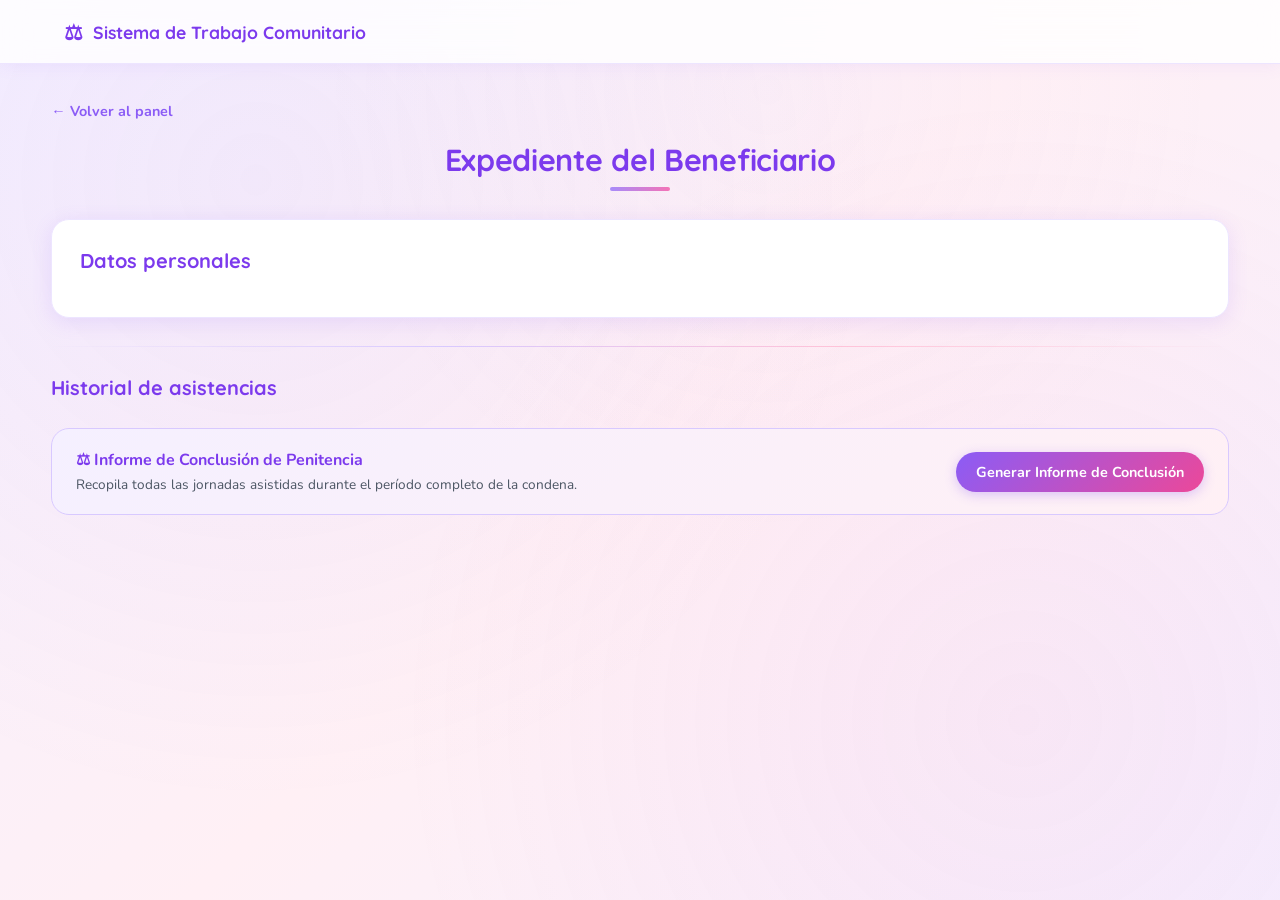
<file: frontend/beneficiario.html>
<!DOCTYPE html>
<html lang="es">
<head>
  <meta charset="UTF-8">
  <meta name="viewport" content="width=device-width, initial-scale=1.0">
  <title>Expediente del Beneficiario</title>
  <link rel="stylesheet" href="css/styles.css">
  <style>
    .mes-card { animation: fadeUp 0.3s ease both; }
    @keyframes fadeUp {
      from { opacity:0; transform:translateY(10px); }
      to   { opacity:1; transform:translateY(0); }
    }
  </style>
</head>
<body>

  <nav class="navbar">
    <a class="navbar-brand" href="index.html">Sistema de Trabajo Comunitario</a>
  </nav>

  <div class="container">

    <a href="index.html" class="volver">← Volver al panel</a>

    <h1>Expediente del Beneficiario</h1>

    <div class="card" style="margin-bottom:24px;">
      <h2 style="margin-bottom:16px;">Datos personales</h2>
      <div id="datos_beneficiario" class="datos-grid"></div>
    </div>

    <hr>

    <h2>Historial de asistencias</h2>

    <div id="historial_beneficiario"></div>

    <div class="banner-conclusion">
      <div class="banner-conclusion-texto">
        <strong>⚖ Informe de Conclusión de Penitencia</strong>
        <p>Recopila todas las jornadas asistidas durante el período completo de la condena.</p>
      </div>
      <button class="btn-conclusion" onclick="generarInformeConclusion()">
        Generar Informe de Conclusión
      </button>
    </div>

  </div>

  <script src="js/app.js"></script>
</body>
</html>
</file>
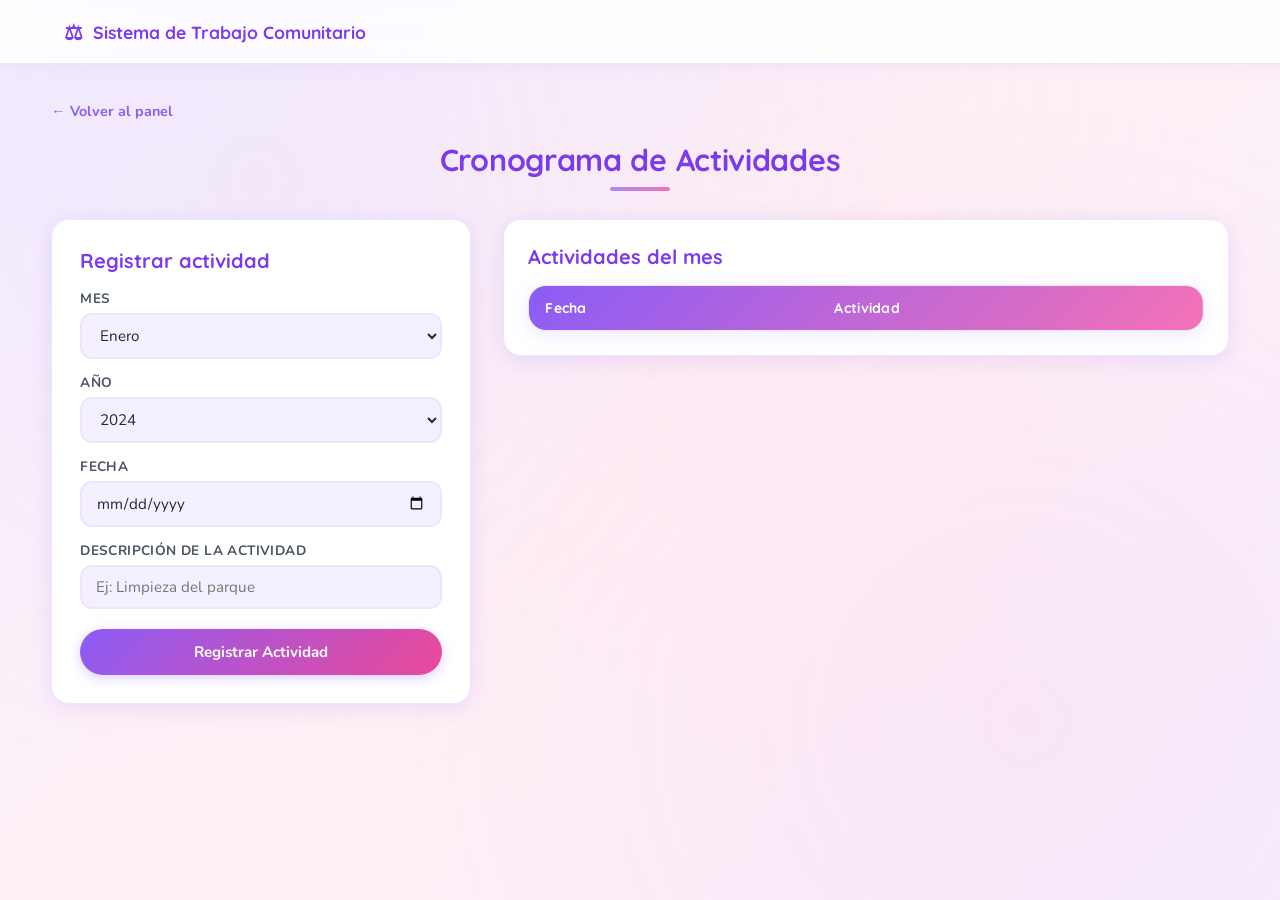
<file: frontend/cronograma.html>
<!DOCTYPE html>
<html lang="es">
<head>
  <meta charset="UTF-8">
  <meta name="viewport" content="width=device-width, initial-scale=1.0">
  <title>Cronograma de Actividades</title>
  <link rel="stylesheet" href="css/styles.css">
</head>
<body>

  <nav class="navbar">
    <a class="navbar-brand" href="index.html">Sistema de Trabajo Comunitario</a>
  </nav>

  <div class="page">

    <a href="index.html" class="volver">← Volver al panel</a>

    <h1>Cronograma de Actividades</h1>

    <div class="container_grid">

      <!-- FORMULARIO -->
      <div class="card formulario">

        <h2>Registrar actividad</h2>

        <label>Mes</label>
        <select id="mes">
          <option value="1">Enero</option>
          <option value="2">Febrero</option>
          <option value="3">Marzo</option>
          <option value="4">Abril</option>
          <option value="5">Mayo</option>
          <option value="6">Junio</option>
          <option value="7">Julio</option>
          <option value="8">Agosto</option>
          <option value="9">Septiembre</option>
          <option value="10">Octubre</option>
          <option value="11">Noviembre</option>
          <option value="12">Diciembre</option>
        </select>

        <label>Año</label>
        <select id="anio"></select>

        <label>Fecha</label>
        <input type="date" id="fecha">

        <label>Descripción de la actividad</label>
        <input id="actividad" placeholder="Ej: Limpieza del parque">

        <button class="btn_principal" onclick="registrarActividad()">
          Registrar Actividad
        </button>

      </div>

      <!-- TABLA -->
      <div class="tabla_panel">

        <h2 id="titulo_tabla">Actividades del mes</h2>

        <div class="tabla-wrap">
          <table>
            <thead>
              <tr>
                <th>Fecha</th>
                <th>Actividad</th>
              </tr>
            </thead>
            <tbody id="tabla_actividades"></tbody>
          </table>
        </div>

      </div>

    </div>

  </div>

  <script src="js/app.js"></script>
</body>
</html>
</file>
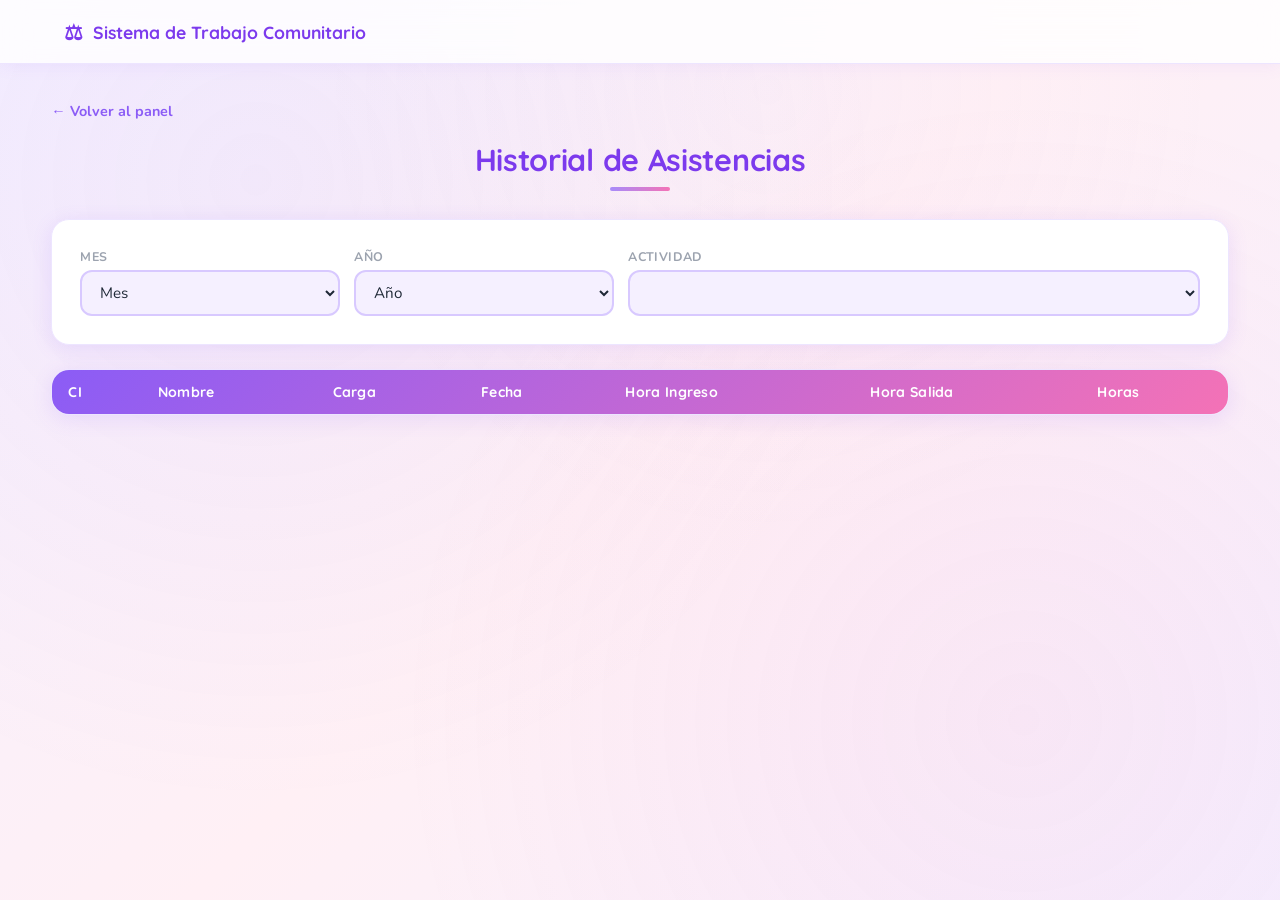
<file: frontend/historial.html>
<!DOCTYPE html>
<html lang="es">
<head>
  <meta charset="UTF-8">
  <meta name="viewport" content="width=device-width, initial-scale=1.0">
  <title>Historial de Asistencias</title>
  <link rel="stylesheet" href="css/styles.css">
</head>
<body>

  <nav class="navbar">
    <a class="navbar-brand" href="index.html">Sistema de Trabajo Comunitario</a>
  </nav>

  <div class="container">

    <a href="index.html" class="volver">← Volver al panel</a>

    <h1>Historial de Asistencias</h1>

    <div class="card" style="margin-bottom:24px;">
      <div style="display:flex; flex-wrap:wrap; gap:14px; align-items:flex-end;">

        <div>
          <label style="display:block; font-size:0.78rem; font-weight:700; text-transform:uppercase;
                        letter-spacing:0.4px; color:var(--gris-400); margin-bottom:5px;">Mes</label>
          <select id="mes_historial" class="select_actividad">
            <option value="">Mes</option>
            <option value="1">Enero</option>
            <option value="2">Febrero</option>
            <option value="3">Marzo</option>
            <option value="4">Abril</option>
            <option value="5">Mayo</option>
            <option value="6">Junio</option>
            <option value="7">Julio</option>
            <option value="8">Agosto</option>
            <option value="9">Septiembre</option>
            <option value="10">Octubre</option>
            <option value="11">Noviembre</option>
            <option value="12">Diciembre</option>
          </select>
        </div>

        <div>
          <label style="display:block; font-size:0.78rem; font-weight:700; text-transform:uppercase;
                        letter-spacing:0.4px; color:var(--gris-400); margin-bottom:5px;">Año</label>
          <select id="anio_historial" class="select_actividad"></select>
        </div>

        <div style="flex:1; min-width:220px;">
          <label style="display:block; font-size:0.78rem; font-weight:700; text-transform:uppercase;
                        letter-spacing:0.4px; color:var(--gris-400); margin-bottom:5px;">Actividad</label>
          <select id="actividad_historial" class="select_actividad" style="width:100%;"></select>
        </div>

      </div>
    </div>

    <div class="tabla-wrap">
      <table>
        <thead>
          <tr>
            <th>CI</th>
            <th>Nombre</th>
            <th>Carga</th>
            <th>Fecha</th>
            <th>Hora Ingreso</th>
            <th>Hora Salida</th>
            <th>Horas</th>
          </tr>
        </thead>
        <tbody id="tabla_historial"></tbody>
      </table>
    </div>

  </div>

  <script src="js/app.js"></script>
</body>
</html>
</file>
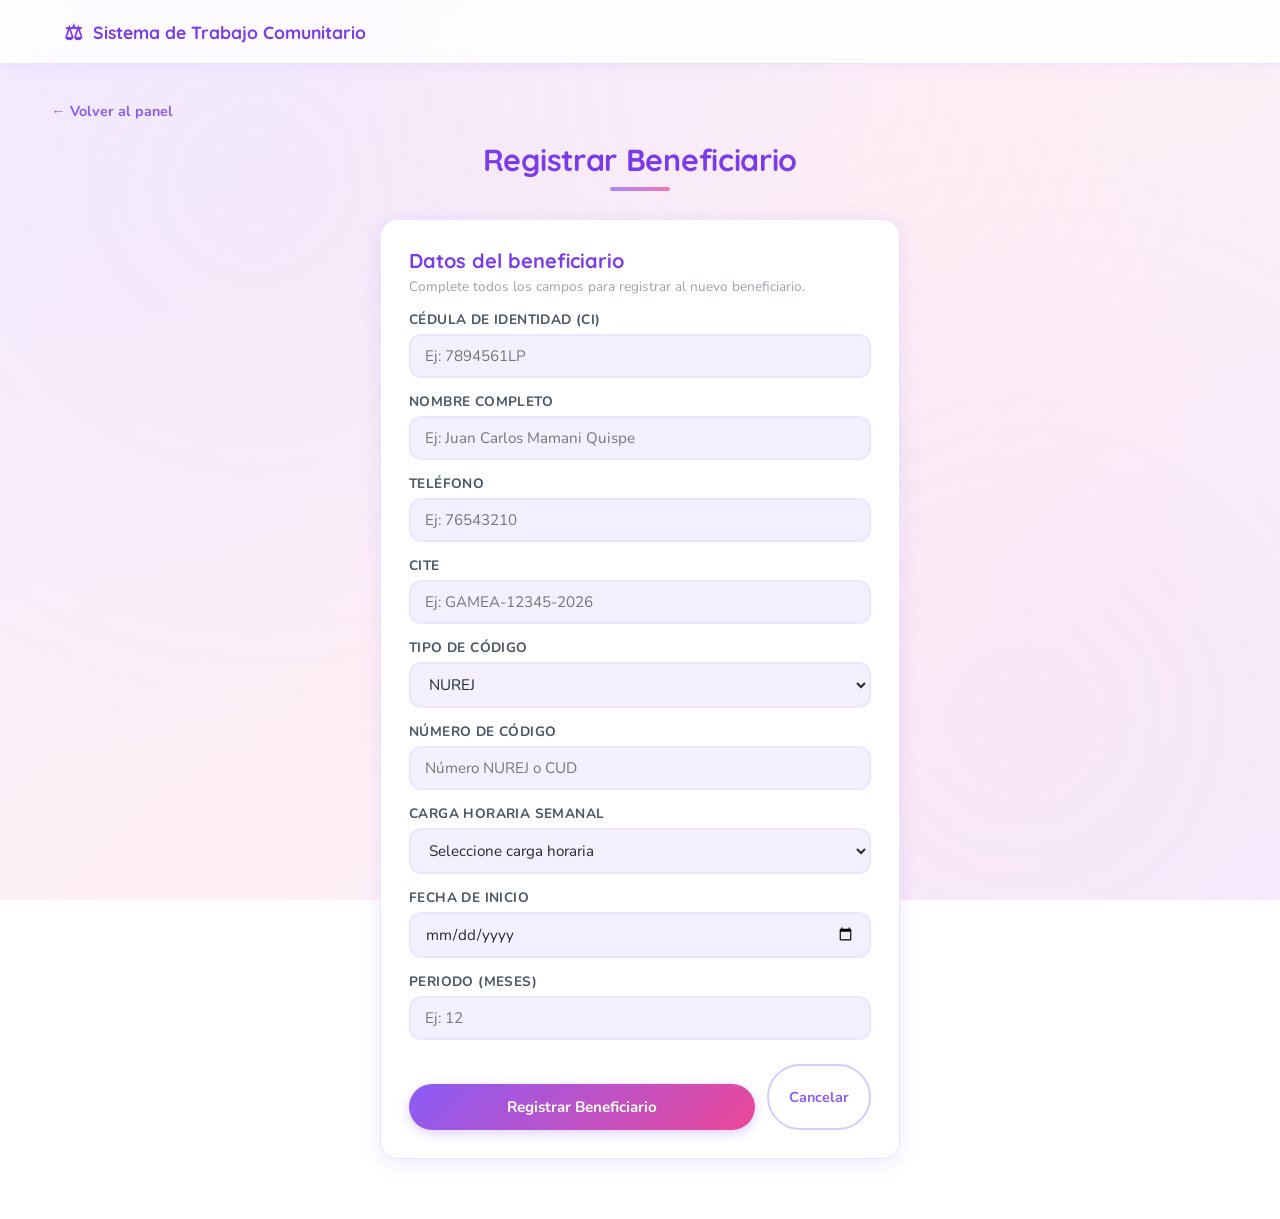
<file: frontend/nuevo_beneficiario.html>
<!DOCTYPE html>
<html lang="es">
<head>
  <meta charset="UTF-8">
  <meta name="viewport" content="width=device-width, initial-scale=1.0">
  <title>Registrar Beneficiario</title>
  <link rel="stylesheet" href="css/styles.css">
</head>
<body>

  <nav class="navbar">
    <a class="navbar-brand" href="index.html">Sistema de Trabajo Comunitario</a>
  </nav>

  <div class="container">

    <a href="index.html" class="volver">← Volver al panel</a>

    <h1>Registrar Beneficiario</h1>

    <div style="max-width:520px; margin:0 auto;">
      <div class="card formulario">

        <h2 style="margin-bottom:4px;">Datos del beneficiario</h2>
        <p style="font-size:0.85rem; color:var(--gris-400); margin-bottom:8px;">
          Complete todos los campos para registrar al nuevo beneficiario.
        </p>

        <label>Cédula de Identidad (CI)</label>
        <input id="ci" placeholder="Ej: 7894561LP">

        <label>Nombre completo</label>
        <input id="nombre" placeholder="Ej: Juan Carlos Mamani Quispe">

        <label>Teléfono</label>
        <input id="telefono" placeholder="Ej: 76543210">

        <label>CITE</label>
        <input id="cite" placeholder="Ej: GAMEA-12345-2026">

        <label>Tipo de código</label>
        <select id="tipo_codigo">
          <option value="NUREJ">NUREJ</option>
          <option value="CUD">CUD</option>
        </select>

        <label>Número de código</label>
        <input id="codigo" placeholder="Número NUREJ o CUD">

        <label>Carga horaria semanal</label>
        <select id="carga">
          <option value="" disabled selected>Seleccione carga horaria</option>
          <option value="4">4 horas</option>
          <option value="6">6 horas</option>
          <option value="8">8 horas</option>
          <option value="16">16 horas</option>
        </select>

        <label>Fecha de inicio</label>
        <input type="date" id="fecha">

        <label>Periodo (meses)</label>
        <input id="periodo" type="number" placeholder="Ej: 12">

        <div style="display:flex; gap:12px; margin-top:24px;">
          <button class="btn_principal" style="flex:1;" onclick="registrarBeneficiario()">
            Registrar Beneficiario
          </button>
          <a href="index.html" class="btn_secundario">Cancelar</a>
        </div>

      </div>
    </div>

  </div>

  <script src="js/app.js"></script>
</body>
</html>
</file>
<file: frontend/css/styles.css>
/* ============================================================
   SISTEMA DE CONTROL DE TRABAJO COMUNITARIO
   Paleta: lila bebé + rosa suave
   ============================================================ */

@import url('https://fonts.googleapis.com/css2?family=Nunito:wght@400;500;600;700;800&family=Quicksand:wght@400;500;600;700&display=swap');

/* ── Variables ───────────────────────────────────────────── */
:root {
  --lila-50:   #f5f0ff;
  --lila-100:  #ede5ff;
  --lila-200:  #d8c9ff;
  --lila-400:  #a78bfa;
  --lila-500:  #8b5cf6;
  --lila-600:  #7c3aed;

  --rosa-50:   #fff0f5;
  --rosa-100:  #ffe4ee;
  --rosa-200:  #ffc2d8;
  --rosa-400:  #f472b6;
  --rosa-500:  #ec4899;
  --rosa-600:  #db2777;

  --blanco:    #ffffff;
  --gris-50:   #fafafa;
  --gris-100:  #f3f4f6;
  --gris-200:  #e5e7eb;
  --gris-400:  #9ca3af;
  --gris-600:  #4b5563;
  --gris-800:  #1f2937;

  --sombra-sm: 0 2px 8px rgba(139,92,246,0.10);
  --sombra-md: 0 4px 20px rgba(139,92,246,0.14);
  --sombra-lg: 0 8px 32px rgba(139,92,246,0.18);

  --radio:     12px;
  --radio-lg:  18px;
  --transicion: 0.2s ease;
}

/* ── Reset & Base ────────────────────────────────────────── */
*, *::before, *::after { box-sizing: border-box; margin: 0; padding: 0; }

body {
  font-family: 'Nunito', sans-serif;
  background: linear-gradient(135deg, #f5f0ff 0%, #fff0f5 50%, #f5f0ff 100%);
  background-attachment: fixed;
  color: var(--gris-800);
  min-height: 100vh;
}

/* Textura sutil de fondo */
body::before {
  content: '';
  position: fixed;
  inset: 0;
  background-image:
    radial-gradient(circle at 20% 20%, rgba(167,139,250,0.08) 0%, transparent 50%),
    radial-gradient(circle at 80% 80%, rgba(244,114,182,0.08) 0%, transparent 50%),
    radial-gradient(circle at 60% 10%, rgba(216,201,255,0.06) 0%, transparent 40%);
  pointer-events: none;
  z-index: 0;
}

/* ── Contenedor principal ────────────────────────────────── */
.container, .page {
  position: relative;
  z-index: 1;
  width: 92%;
  max-width: 1200px;
  margin: 0 auto;
  padding: 36px 0 60px;
}

/* ── Navbar / Header ─────────────────────────────────────── */
.navbar {
  position: sticky;
  top: 0;
  z-index: 100;
  background: rgba(255,255,255,0.82);
  backdrop-filter: blur(14px);
  -webkit-backdrop-filter: blur(14px);
  border-bottom: 1px solid var(--lila-100);
  padding: 0 5%;
  height: 64px;
  display: flex;
  align-items: center;
  justify-content: space-between;
  box-shadow: 0 2px 16px rgba(139,92,246,0.08);
}

.navbar-brand {
  font-family: 'Quicksand', sans-serif;
  font-weight: 700;
  font-size: 1.1rem;
  color: var(--lila-600);
  text-decoration: none;
  display: flex;
  align-items: center;
  gap: 10px;
}

.navbar-brand::before {
  content: '⚖';
  font-size: 1.3rem;
}

/* ── Títulos ─────────────────────────────────────────────── */
h1 {
  font-family: 'Quicksand', sans-serif;
  font-weight: 700;
  font-size: 1.9rem;
  color: var(--lila-600);
  text-align: center;
  margin-bottom: 28px;
  letter-spacing: -0.3px;
}

h1::after {
  content: '';
  display: block;
  width: 60px;
  height: 4px;
  background: linear-gradient(90deg, var(--lila-400), var(--rosa-400));
  border-radius: 99px;
  margin: 8px auto 0;
}

h2 {
  font-family: 'Quicksand', sans-serif;
  font-weight: 700;
  font-size: 1.25rem;
  color: var(--lila-600);
  margin-bottom: 16px;
}

h3 {
  font-family: 'Quicksand', sans-serif;
  font-weight: 700;
  font-size: 1.05rem;
  color: var(--gris-800);
}

/* ── Menú de botones (index) ─────────────────────────────── */
.menu {
  display: flex;
  flex-wrap: wrap;
  gap: 12px;
  justify-content: center;
  margin-bottom: 36px;
}

/* ── Botones ─────────────────────────────────────────────── */
.btn, a.btn {
  display: inline-flex;
  align-items: center;
  gap: 6px;
  background: linear-gradient(135deg, var(--lila-500), var(--rosa-500));
  color: var(--blanco);
  padding: 10px 20px;
  border-radius: 99px;
  text-decoration: none;
  font-family: 'Nunito', sans-serif;
  font-weight: 700;
  font-size: 0.9rem;
  border: none;
  cursor: pointer;
  box-shadow: 0 3px 12px rgba(139,92,246,0.30);
  transition: transform var(--transicion), box-shadow var(--transicion), opacity var(--transicion);
  white-space: nowrap;
}

.btn:hover {
  transform: translateY(-2px);
  box-shadow: 0 6px 20px rgba(139,92,246,0.40);
  opacity: 0.95;
}

.btn:active { transform: translateY(0); }

.btn_secundario, a.btn_secundario {
  display: inline-flex;
  align-items: center;
  gap: 6px;
  background: var(--blanco);
  color: var(--lila-500);
  padding: 10px 20px;
  border-radius: 99px;
  text-decoration: none;
  font-family: 'Nunito', sans-serif;
  font-weight: 700;
  font-size: 0.9rem;
  border: 2px solid var(--lila-200);
  cursor: pointer;
  transition: all var(--transicion);
}

.btn_secundario:hover {
  background: var(--lila-50);
  border-color: var(--lila-400);
}

.btn_principal {
  display: block;
  width: 100%;
  margin-top: 20px;
  background: linear-gradient(135deg, var(--lila-500), var(--rosa-500));
  color: var(--blanco);
  border: none;
  padding: 13px;
  font-size: 0.95rem;
  font-weight: 700;
  font-family: 'Nunito', sans-serif;
  border-radius: 99px;
  cursor: pointer;
  box-shadow: 0 3px 12px rgba(139,92,246,0.30);
  transition: all var(--transicion);
}

.btn_principal:hover {
  transform: translateY(-2px);
  box-shadow: 0 6px 20px rgba(139,92,246,0.40);
}

/* Botón de planilla (variante rosa) */
.btn-planilla {
  display: inline-flex;
  align-items: center;
  gap: 5px;
  background: linear-gradient(135deg, var(--rosa-400), var(--rosa-500));
  color: var(--blanco);
  padding: 7px 14px;
  border-radius: 99px;
  border: none;
  font-family: 'Nunito', sans-serif;
  font-weight: 700;
  font-size: 0.82rem;
  cursor: pointer;
  box-shadow: 0 2px 8px rgba(236,72,153,0.25);
  transition: all var(--transicion);
  white-space: nowrap;
}

.btn-planilla:hover {
  transform: translateY(-2px);
  box-shadow: 0 4px 14px rgba(236,72,153,0.38);
}

/* Botón de informe (variante lila) */
.btn-informe {
  display: inline-flex;
  align-items: center;
  gap: 5px;
  background: linear-gradient(135deg, var(--lila-400), var(--lila-500));
  color: var(--blanco);
  padding: 7px 14px;
  border-radius: 99px;
  border: none;
  font-family: 'Nunito', sans-serif;
  font-weight: 700;
  font-size: 0.82rem;
  cursor: pointer;
  box-shadow: 0 2px 8px rgba(139,92,246,0.25);
  transition: all var(--transicion);
  white-space: nowrap;
}

.btn-informe:hover {
  transform: translateY(-2px);
  box-shadow: 0 4px 14px rgba(139,92,246,0.38);
}

/* Botón de conclusión (degradado completo) */
.btn-conclusion {
  display: inline-flex;
  align-items: center;
  gap: 6px;
  background: linear-gradient(135deg, var(--lila-500), var(--rosa-500));
  color: var(--blanco);
  padding: 10px 20px;
  border-radius: 99px;
  border: none;
  font-family: 'Nunito', sans-serif;
  font-weight: 700;
  font-size: 0.9rem;
  cursor: pointer;
  box-shadow: 0 3px 12px rgba(139,92,246,0.30);
  transition: all var(--transicion);
  white-space: nowrap;
}

.btn-conclusion:hover {
  transform: translateY(-2px);
  box-shadow: 0 6px 20px rgba(139,92,246,0.42);
}

/* ── Volver link ─────────────────────────────────────────── */
.volver {
  display: inline-flex;
  align-items: center;
  gap: 6px;
  color: var(--lila-500);
  text-decoration: none;
  font-weight: 700;
  font-size: 0.9rem;
  margin-bottom: 20px;
  transition: color var(--transicion);
}

.volver:hover { color: var(--lila-600); }

/* ── Cards ───────────────────────────────────────────────── */
.card {
  background: var(--blanco);
  border-radius: var(--radio-lg);
  padding: 28px;
  box-shadow: var(--sombra-md);
  border: 1px solid var(--lila-100);
}

/* ── Grid ────────────────────────────────────────────────── */
.container_grid {
  display: grid;
  grid-template-columns: 420px 1fr;
  gap: 32px;
  align-items: start;
}

/* ── Formulario ──────────────────────────────────────────── */
.formulario label {
  display: block;
  margin-top: 14px;
  font-weight: 700;
  font-size: 0.85rem;
  color: var(--gris-600);
  text-transform: uppercase;
  letter-spacing: 0.4px;
}

.formulario input,
.formulario select {
  width: 100%;
  padding: 10px 14px;
  margin-top: 5px;
  border: 2px solid var(--lila-100);
  border-radius: var(--radio);
  font-family: 'Nunito', sans-serif;
  font-size: 0.95rem;
  color: var(--gris-800);
  background: var(--lila-50);
  transition: border-color var(--transicion), box-shadow var(--transicion);
  outline: none;
}

.formulario input:focus,
.formulario select:focus {
  border-color: var(--lila-400);
  box-shadow: 0 0 0 3px rgba(167,139,250,0.15);
  background: var(--blanco);
}

/* ── Tabla ───────────────────────────────────────────────── */
.tabla-wrap {
  background: var(--blanco);
  border-radius: var(--radio-lg);
  box-shadow: var(--sombra-md);
  border: 1px solid var(--lila-100);
  overflow: hidden;
}

table {
  width: 100%;
  border-collapse: collapse;
  background: var(--blanco);
}

thead tr {
  background: linear-gradient(135deg, var(--lila-500), var(--rosa-400));
}

th {
  padding: 13px 16px;
  color: var(--blanco);
  font-family: 'Quicksand', sans-serif;
  font-weight: 700;
  font-size: 0.88rem;
  text-align: left;
  letter-spacing: 0.3px;
  white-space: nowrap;
}

td {
  padding: 11px 16px;
  border-bottom: 1px solid var(--lila-50);
  font-size: 0.92rem;
  color: var(--gris-800);
}

tbody tr:last-child td { border-bottom: none; }

tbody tr:hover { background: var(--lila-50); }

/* ── Nombre link en tabla ────────────────────────────────── */
.nombre_link {
  color: var(--lila-500);
  cursor: pointer;
  text-decoration: none;
  font-weight: 700;
  transition: color var(--transicion);
}

.nombre_link:hover { color: var(--rosa-500); text-decoration: underline; }

/* ── Actividad del día ───────────────────────────────────── */
.actividad_box {
  background: linear-gradient(135deg, var(--lila-50), var(--rosa-50));
  border-left: 5px solid;
  border-image: linear-gradient(180deg, var(--lila-400), var(--rosa-400)) 1;
  padding: 16px 20px;
  border-radius: 0 var(--radio) var(--radio) 0;
  font-size: 1rem;
  font-weight: 600;
  color: var(--lila-600);
  margin-bottom: 24px;
}

/* ── Selector de actividad ───────────────────────────────── */
.select_actividad {
  padding: 10px 14px;
  font-size: 0.95rem;
  font-family: 'Nunito', sans-serif;
  border-radius: var(--radio);
  border: 2px solid var(--lila-200);
  background: var(--lila-50);
  color: var(--gris-800);
  outline: none;
  transition: border-color var(--transicion);
  min-width: 260px;
}

.select_actividad:focus { border-color: var(--lila-400); }

/* ── Panel de tabla ──────────────────────────────────────── */
.tabla_panel {
  background: var(--blanco);
  padding: 24px;
  border-radius: var(--radio-lg);
  box-shadow: var(--sombra-md);
  border: 1px solid var(--lila-100);
}

/* ── Checkbox personalizado ──────────────────────────────── */
.checkAsistencia {
  width: 18px;
  height: 18px;
  accent-color: var(--lila-500);
  cursor: pointer;
}

/* ── Inputs de hora ──────────────────────────────────────── */
input[type="time"] {
  padding: 6px 10px;
  border: 2px solid var(--lila-200);
  border-radius: 8px;
  font-family: 'Nunito', sans-serif;
  font-size: 0.88rem;
  background: var(--lila-50);
  color: var(--gris-800);
  outline: none;
  transition: border-color var(--transicion);
}

input[type="time"]:focus { border-color: var(--lila-400); }
input[type="time"]:disabled { opacity: 0.4; cursor: not-allowed; }

/* ── Historial del beneficiario ──────────────────────────── */
.mes-card {
  background: var(--blanco);
  border-radius: var(--radio-lg);
  padding: 18px 22px;
  margin-bottom: 16px;
  box-shadow: var(--sombra-sm);
  border: 1px solid var(--lila-100);
}

.mes-header {
  display: flex;
  justify-content: space-between;
  align-items: center;
  margin-bottom: 10px;
  gap: 10px;
}

.mes-title {
  font-family: 'Quicksand', sans-serif;
  font-weight: 700;
  font-size: 1rem;
  color: var(--lila-600);
}

.mes-acciones {
  display: flex;
  gap: 8px;
  flex-shrink: 0;
}

.mes-asistencia {
  font-size: 0.88rem;
  color: var(--gris-600);
  margin: 3px 0;
  padding-left: 4px;
}

.mes-asistencia::before {
  content: '• ';
  color: var(--lila-400);
}

/* ── Datos del beneficiario ──────────────────────────────── */
.datos-grid {
  display: grid;
  grid-template-columns: 1fr 1fr;
  gap: 10px 24px;
}

.dato-item {
  display: flex;
  flex-direction: column;
  gap: 2px;
}

.dato-label {
  font-size: 0.75rem;
  font-weight: 700;
  text-transform: uppercase;
  letter-spacing: 0.4px;
  color: var(--gris-400);
}

.dato-valor {
  font-size: 0.95rem;
  font-weight: 600;
  color: var(--gris-800);
}

/* ── Banner de conclusión ────────────────────────────────── */
.banner-conclusion {
  background: linear-gradient(135deg, var(--lila-50), var(--rosa-50));
  border: 1px solid var(--lila-200);
  border-radius: var(--radio-lg);
  padding: 20px 24px;
  display: flex;
  justify-content: space-between;
  align-items: center;
  gap: 20px;
  margin-top: 28px;
  margin-bottom: 40px;
}

.banner-conclusion-texto strong {
  display: block;
  font-size: 1rem;
  color: var(--lila-600);
  margin-bottom: 4px;
}

.banner-conclusion-texto p {
  font-size: 0.85rem;
  color: var(--gris-600);
}

/* ── Badge de semanas restantes ──────────────────────────── */
.badge {
  display: inline-block;
  padding: 3px 10px;
  border-radius: 99px;
  font-size: 0.78rem;
  font-weight: 700;
}

.badge-ok   { background: var(--lila-100); color: var(--lila-600); }
.badge-warn { background: var(--rosa-100); color: var(--rosa-600); }

/* ── Separador ───────────────────────────────────────────── */
hr {
  border: none;
  height: 1px;
  background: linear-gradient(90deg, transparent, var(--lila-200), var(--rosa-200), transparent);
  margin: 28px 0;
}

/* ── Acciones (fila de botones encima de tabla) ──────────── */
.acciones {
  display: flex;
  flex-wrap: wrap;
  gap: 10px;
  margin-bottom: 20px;
}

/* ── Responsive ──────────────────────────────────────────── */
@media (max-width: 768px) {
  .container_grid { grid-template-columns: 1fr; }
  .datos-grid     { grid-template-columns: 1fr; }
  .banner-conclusion { flex-direction: column; align-items: flex-start; }
  .mes-header     { flex-wrap: wrap; }
  h1              { font-size: 1.5rem; }
}
</file>
